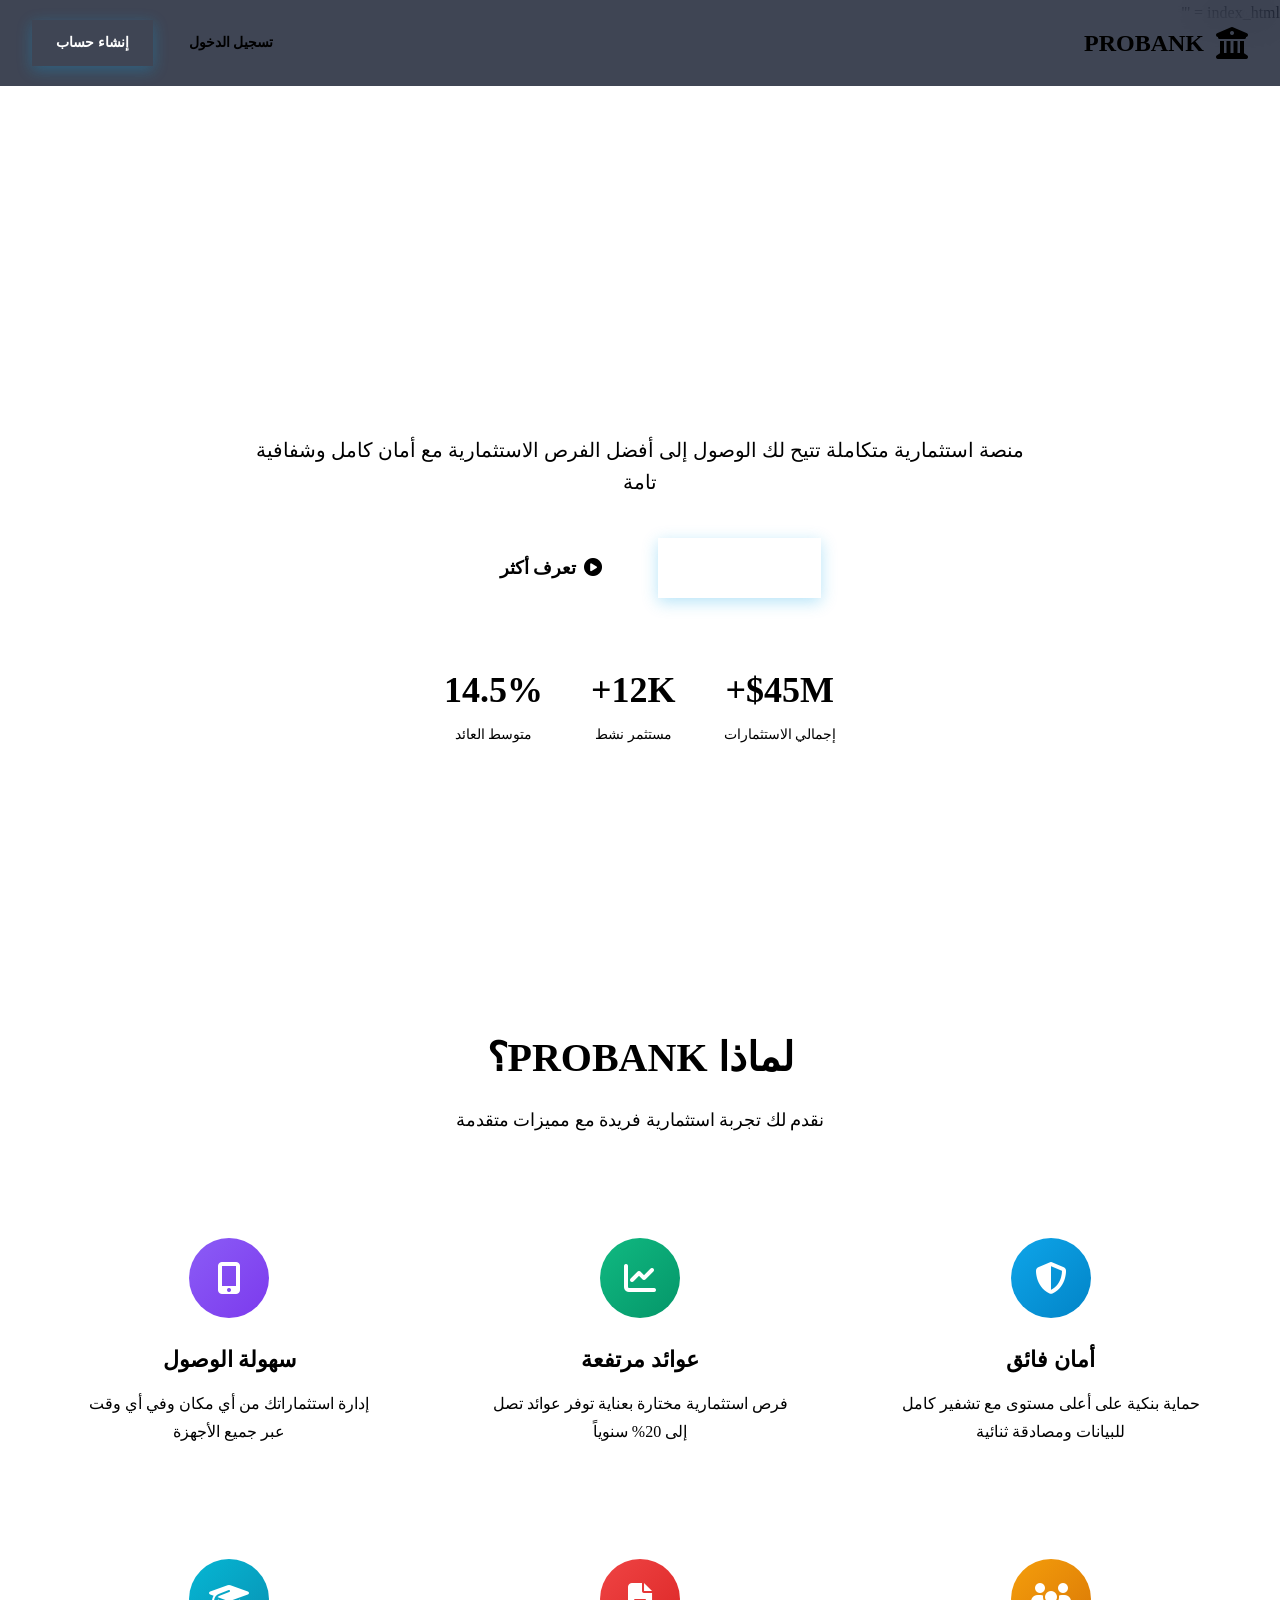
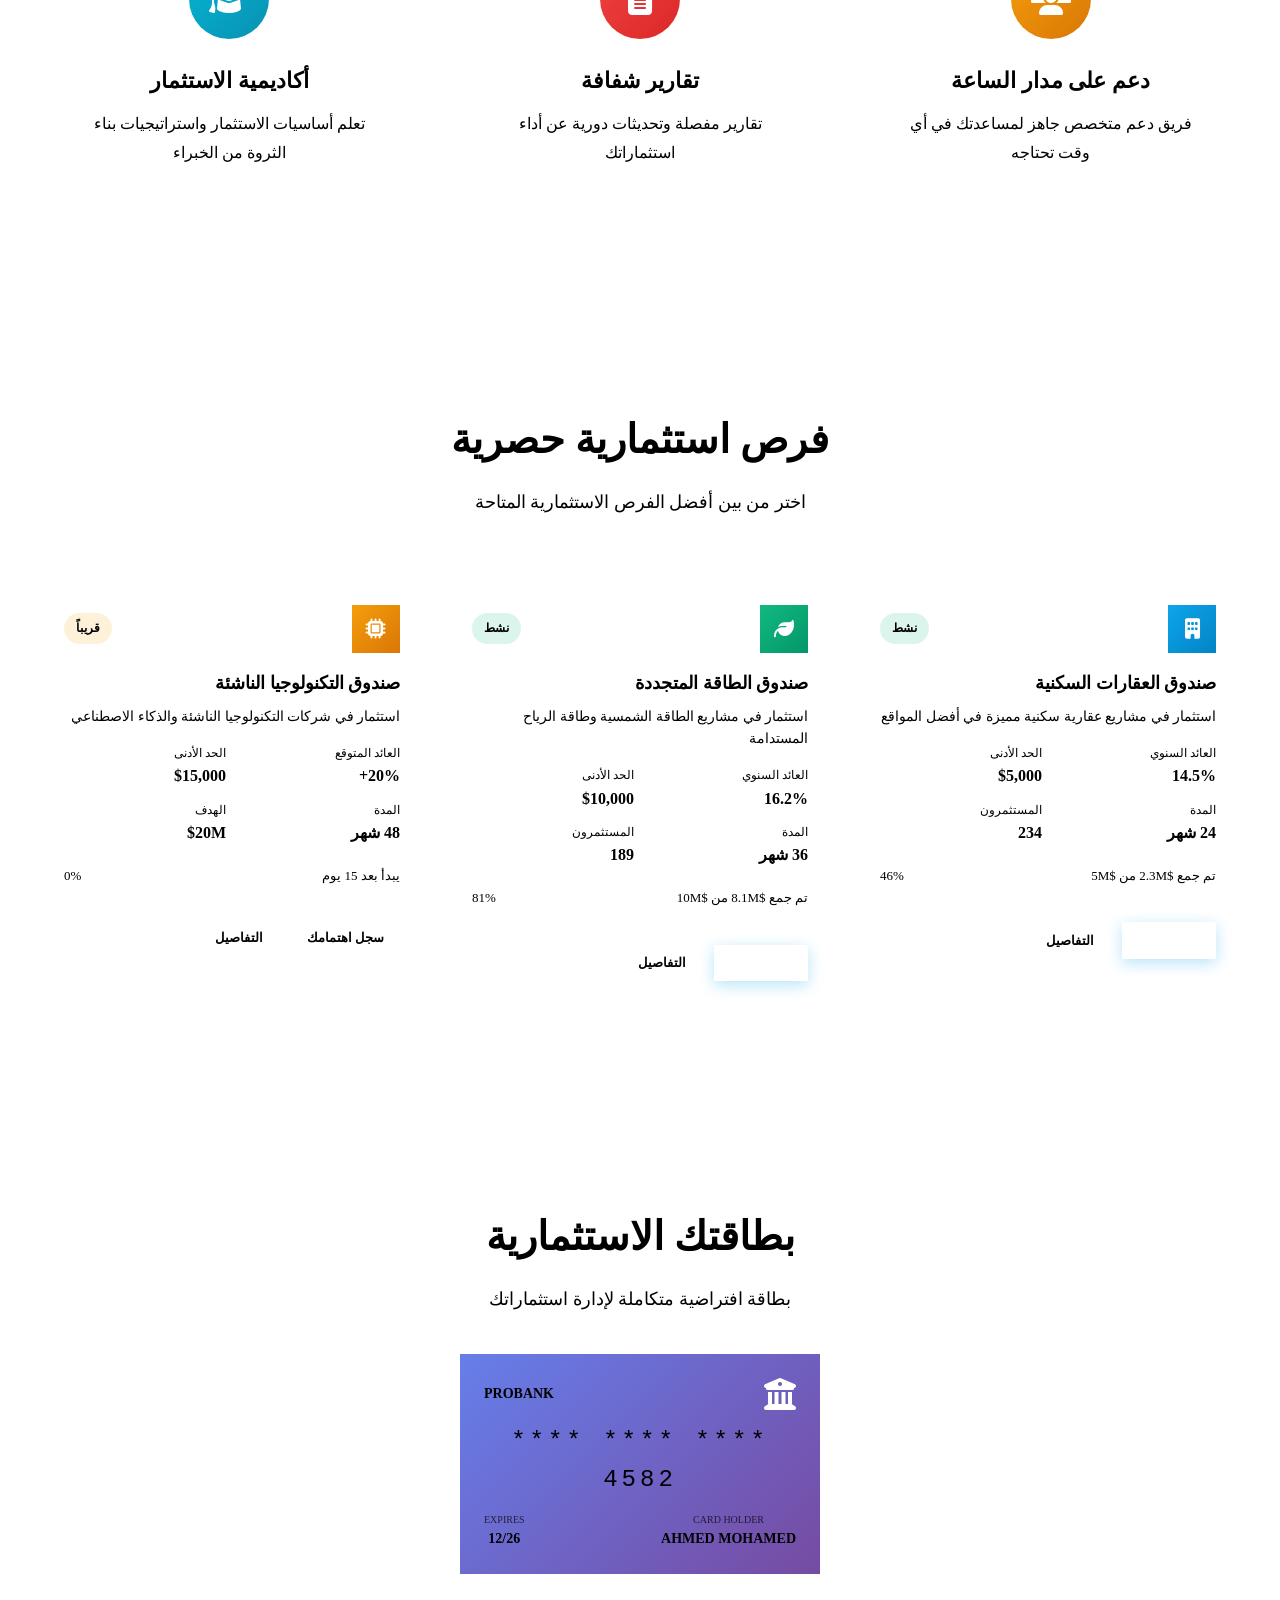
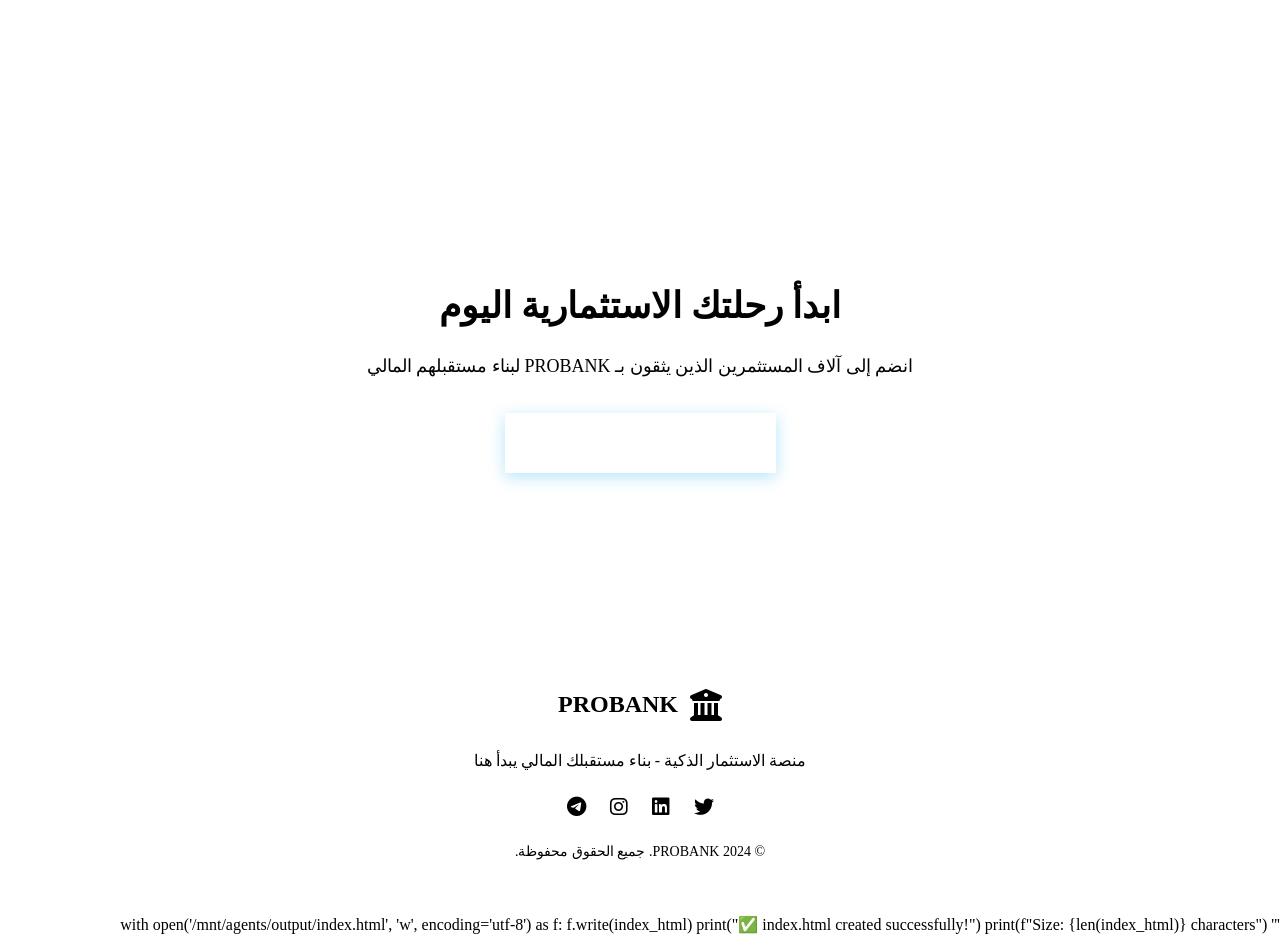
<file: index.html>
index_html = '''<!DOCTYPE html>
<html lang="ar" dir="rtl">
<head>
    <meta charset="UTF-8">
    <meta name="viewport" content="width=device-width, initial-scale=1.0">
    <title>PROBANK - منصة الاستثمار الذكية</title>
    <link rel="stylesheet" href="style.css">
    <link href="https://fonts.googleapis.com/css2?family=Cairo:wght@300;400;600;700;800&display=swap" rel="stylesheet">
    <link rel="stylesheet" href="https://cdnjs.cloudflare.com/ajax/libs/font-awesome/6.4.0/css/all.min.css">
</head>
<body>
    <div class="particles-container" id="particles"></div>

    <!-- Navigation -->
    <nav class="top-bar" style="position: fixed; top: 0; left: 0; right: 0; z-index: 1000;">
        <div class="logo">
            <i class="fas fa-university"></i>
            <span>PROBANK</span>
        </div>
        <div class="top-bar-actions">
            <a href="login.html" class="btn btn-outline">تسجيل الدخول</a>
            <a href="register.html" class="btn btn-primary">إنشاء حساب</a>
        </div>
    </nav>

    <!-- Hero Section -->
    <section class="hero">
        <div class="hero-content">
            <h1>استثمر بذكاء<br>مع <span style="color: var(--primary);">PROBANK</span></h1>
            <p>منصة استثمارية متكاملة تتيح لك الوصول إلى أفضل الفرص الاستثمارية مع أمان كامل وشفافية تامة</p>
            <div class="hero-buttons">
                <a href="register.html" class="btn btn-primary" style="padding: 16px 40px; font-size: 18px;">
                    <i class="fas fa-rocket"></i> ابدأ الآن
                </a>
                <a href="#features" class="btn btn-outline" style="padding: 16px 40px; font-size: 18px;">
                    <i class="fas fa-play-circle"></i> تعرف أكثر
                </a>
            </div>
            <div class="hero-stats">
                <div class="hero-stat">
                    <span class="hero-stat-value">$45M+</span>
                    <span class="hero-stat-label">إجمالي الاستثمارات</span>
                </div>
                <div class="hero-stat">
                    <span class="hero-stat-value">12K+</span>
                    <span class="hero-stat-label">مستثمر نشط</span>
                </div>
                <div class="hero-stat">
                    <span class="hero-stat-value">14.5%</span>
                    <span class="hero-stat-label">متوسط العائد</span>
                </div>
            </div>
        </div>
    </section>

    <!-- Features Section -->
    <section class="features" id="features">
        <div style="text-align: center; margin-bottom: 64px;">
            <h2 style="font-size: 40px; font-weight: 800; margin-bottom: 16px;">لماذا <span style="color: var(--primary);">PROBANK</span>؟</h2>
            <p style="color: var(--text-secondary); font-size: 18px;">نقدم لك تجربة استثمارية فريدة مع مميزات متقدمة</p>
        </div>
        <div class="features-grid">
            <div class="feature-card glass">
                <div class="feature-icon" style="background: linear-gradient(135deg, #0ea5e9, #0284c7);">
                    <i class="fas fa-shield-alt"></i>
                </div>
                <h3>أمان فائق</h3>
                <p>حماية بنكية على أعلى مستوى مع تشفير كامل للبيانات ومصادقة ثنائية</p>
            </div>
            <div class="feature-card glass">
                <div class="feature-icon" style="background: linear-gradient(135deg, #10b981, #059669);">
                    <i class="fas fa-chart-line"></i>
                </div>
                <h3>عوائد مرتفعة</h3>
                <p>فرص استثمارية مختارة بعناية توفر عوائد تصل إلى 20% سنوياً</p>
            </div>
            <div class="feature-card glass">
                <div class="feature-icon" style="background: linear-gradient(135deg, #8b5cf6, #7c3aed);">
                    <i class="fas fa-mobile-alt"></i>
                </div>
                <h3>سهولة الوصول</h3>
                <p>إدارة استثماراتك من أي مكان وفي أي وقت عبر جميع الأجهزة</p>
            </div>
            <div class="feature-card glass">
                <div class="feature-icon" style="background: linear-gradient(135deg, #f59e0b, #d97706);">
                    <i class="fas fa-users"></i>
                </div>
                <h3>دعم على مدار الساعة</h3>
                <p>فريق دعم متخصص جاهز لمساعدتك في أي وقت تحتاجه</p>
            </div>
            <div class="feature-card glass">
                <div class="feature-icon" style="background: linear-gradient(135deg, #ef4444, #dc2626);">
                    <i class="fas fa-file-alt"></i>
                </div>
                <h3>تقارير شفافة</h3>
                <p>تقارير مفصلة وتحديثات دورية عن أداء استثماراتك</p>
            </div>
            <div class="feature-card glass">
                <div class="feature-icon" style="background: linear-gradient(135deg, #06b6d4, #0891b2);">
                    <i class="fas fa-graduation-cap"></i>
                </div>
                <h3>أكاديمية الاستثمار</h3>
                <p>تعلم أساسيات الاستثمار واستراتيجيات بناء الثروة من الخبراء</p>
            </div>
        </div>
    </section>

    <!-- Investment Opportunities -->
    <section style="padding: 100px 20px;">
        <div style="text-align: center; margin-bottom: 64px;">
            <h2 style="font-size: 40px; font-weight: 800; margin-bottom: 16px;">فرص <span style="color: var(--primary);">استثمارية</span> حصرية</h2>
            <p style="color: var(--text-secondary); font-size: 18px;">اختر من بين أفضل الفرص الاستثمارية المتاحة</p>
        </div>
        <div class="investments-grid" style="max-width: 1200px; margin: 0 auto;">
            <div class="investment-card glass">
                <div class="investment-header">
                    <div class="investment-icon" style="background: linear-gradient(135deg, #0ea5e9, #0284c7);">
                        <i class="fas fa-building"></i>
                    </div>
                    <div class="investment-status active">نشط</div>
                </div>
                <h4>صندوق العقارات السكنية</h4>
                <p>استثمار في مشاريع عقارية سكنية مميزة في أفضل المواقع</p>
                <div class="investment-details">
                    <div class="detail-item">
                        <span class="detail-label">العائد السنوي</span>
                        <span class="detail-value">14.5%</span>
                    </div>
                    <div class="detail-item">
                        <span class="detail-label">الحد الأدنى</span>
                        <span class="detail-value">$5,000</span>
                    </div>
                    <div class="detail-item">
                        <span class="detail-label">المدة</span>
                        <span class="detail-value">24 شهر</span>
                    </div>
                    <div class="detail-item">
                        <span class="detail-label">المستثمرون</span>
                        <span class="detail-value">234</span>
                    </div>
                </div>
                <div class="investment-progress">
                    <div class="progress-info">
                        <span>تم جمع $2.3M من $5M</span>
                        <span>46%</span>
                    </div>
                    <div class="progress-bar">
                        <div class="progress-fill" style="width: 46%"></div>
                    </div>
                </div>
                <div class="investment-actions">
                    <a href="register.html" class="btn btn-primary btn-sm">استثمر الآن</a>
                    <button class="btn btn-outline btn-sm">التفاصيل</button>
                </div>
            </div>

            <div class="investment-card glass">
                <div class="investment-header">
                    <div class="investment-icon" style="background: linear-gradient(135deg, #10b981, #059669);">
                        <i class="fas fa-leaf"></i>
                    </div>
                    <div class="investment-status active">نشط</div>
                </div>
                <h4>صندوق الطاقة المتجددة</h4>
                <p>استثمار في مشاريع الطاقة الشمسية وطاقة الرياح المستدامة</p>
                <div class="investment-details">
                    <div class="detail-item">
                        <span class="detail-label">العائد السنوي</span>
                        <span class="detail-value">16.2%</span>
                    </div>
                    <div class="detail-item">
                        <span class="detail-label">الحد الأدنى</span>
                        <span class="detail-value">$10,000</span>
                    </div>
                    <div class="detail-item">
                        <span class="detail-label">المدة</span>
                        <span class="detail-value">36 شهر</span>
                    </div>
                    <div class="detail-item">
                        <span class="detail-label">المستثمرون</span>
                        <span class="detail-value">189</span>
                    </div>
                </div>
                <div class="investment-progress">
                    <div class="progress-info">
                        <span>تم جمع $8.1M من $10M</span>
                        <span>81%</span>
                    </div>
                    <div class="progress-bar">
                        <div class="progress-fill" style="width: 81%"></div>
                    </div>
                </div>
                <div class="investment-actions">
                    <a href="register.html" class="btn btn-primary btn-sm">استثمر الآن</a>
                    <button class="btn btn-outline btn-sm">التفاصيل</button>
                </div>
            </div>

            <div class="investment-card glass">
                <div class="investment-header">
                    <div class="investment-icon" style="background: linear-gradient(135deg, #f59e0b, #d97706);">
                        <i class="fas fa-microchip"></i>
                    </div>
                    <div class="investment-status pending">قريباً</div>
                </div>
                <h4>صندوق التكنولوجيا الناشئة</h4>
                <p>استثمار في شركات التكنولوجيا الناشئة والذكاء الاصطناعي</p>
                <div class="investment-details">
                    <div class="detail-item">
                        <span class="detail-label">العائد المتوقع</span>
                        <span class="detail-value">20%+</span>
                    </div>
                    <div class="detail-item">
                        <span class="detail-label">الحد الأدنى</span>
                        <span class="detail-value">$15,000</span>
                    </div>
                    <div class="detail-item">
                        <span class="detail-label">المدة</span>
                        <span class="detail-value">48 شهر</span>
                    </div>
                    <div class="detail-item">
                        <span class="detail-label">الهدف</span>
                        <span class="detail-value">$20M</span>
                    </div>
                </div>
                <div class="investment-progress">
                    <div class="progress-info">
                        <span>يبدأ بعد 15 يوم</span>
                        <span>0%</span>
                    </div>
                    <div class="progress-bar">
                        <div class="progress-fill" style="width: 0%"></div>
                    </div>
                </div>
                <div class="investment-actions">
                    <button class="btn btn-outline btn-sm">سجل اهتمامك</button>
                    <button class="btn btn-outline btn-sm">التفاصيل</button>
                </div>
            </div>
        </div>
    </section>

    <!-- 3D Credit Card Demo -->
    <section style="padding: 100px 20px; text-align: center;">
        <h2 style="font-size: 40px; font-weight: 800; margin-bottom: 16px;">بطاقتك <span style="color: var(--primary);">الاستثمارية</span></h2>
        <p style="color: var(--text-secondary); font-size: 18px; margin-bottom: 40px;">بطاقة افتراضية متكاملة لإدارة استثماراتك</p>
        
        <div class="credit-card-3d">
            <div class="credit-card-inner">
                <div class="credit-card-front">
                    <div style="display: flex; justify-content: space-between; align-items: center;">
                        <i class="fas fa-university" style="font-size: 32px; color: white;"></i>
                        <span style="font-size: 14px; font-weight: 600;">PROBANK</span>
                    </div>
                    <div style="font-size: 24px; letter-spacing: 4px; font-family: monospace;">
                        **** **** **** 4582
                    </div>
                    <div style="display: flex; justify-content: space-between; align-items: center;">
                        <div>
                            <span style="font-size: 10px; opacity: 0.7;">CARD HOLDER</span>
                            <span style="display: block; font-size: 14px; font-weight: 600;">AHMED MOHAMED</span>
                        </div>
                        <div>
                            <span style="font-size: 10px; opacity: 0.7;">EXPIRES</span>
                            <span style="display: block; font-size: 14px; font-weight: 600;">12/26</span>
                        </div>
                    </div>
                </div>
                <div class="credit-card-back">
                    <div style="height: 40px; background: rgba(0,0,0,0.3); margin: 20px -24px;"></div>
                    <div style="padding: 0 20px;">
                        <div style="background: white; color: #333; padding: 10px; text-align: left; font-family: monospace;">
                            <span style="float: right;">CVV</span>
                            123
                        </div>
                    </div>
                    <div style="text-align: center; font-size: 12px; opacity: 0.7;">
                        <i class="fas fa-shield-alt"></i> Secured by PROBANK
                    </div>
                </div>
            </div>
        </div>
    </section>

    <!-- CTA Section -->
    <section style="padding: 100px 20px; text-align: center;">
        <div class="glass" style="max-width: 800px; margin: 0 auto; padding: 64px;">
            <h2 style="font-size: 36px; font-weight: 800; margin-bottom: 16px;">ابدأ رحلتك الاستثمارية اليوم</h2>
            <p style="color: var(--text-secondary); font-size: 18px; margin-bottom: 32px;">
                انضم إلى آلاف المستثمرين الذين يثقون بـ PROBANK لبناء مستقبلهم المالي
            </p>
            <a href="register.html" class="btn btn-primary" style="padding: 16px 48px; font-size: 18px;">
                <i class="fas fa-user-plus"></i> إنشاء حساب مجاني
            </a>
        </div>
    </section>

    <!-- Footer -->
    <footer style="padding: 48px 20px; border-top: 1px solid var(--border-color); text-align: center;">
        <div class="logo" style="justify-content: center; margin-bottom: 24px;">
            <i class="fas fa-university"></i>
            <span>PROBANK</span>
        </div>
        <p style="color: var(--text-muted); margin-bottom: 24px;">منصة الاستثمار الذكية - بناء مستقبلك المالي يبدأ هنا</p>
        <div style="display: flex; gap: 24px; justify-content: center; margin-bottom: 24px;">
            <a href="#" style="color: var(--text-secondary); font-size: 20px;"><i class="fab fa-twitter"></i></a>
            <a href="#" style="color: var(--text-secondary); font-size: 20px;"><i class="fab fa-linkedin"></i></a>
            <a href="#" style="color: var(--text-secondary); font-size: 20px;"><i class="fab fa-instagram"></i></a>
            <a href="#" style="color: var(--text-secondary); font-size: 20px;"><i class="fab fa-telegram"></i></a>
        </div>
        <p style="color: var(--text-muted); font-size: 14px;">© 2024 PROBANK. جميع الحقوق محفوظة.</p>
    </footer>

    <script src="script.js"></script>
</body>
</html>'''

with open('/mnt/agents/output/index.html', 'w', encoding='utf-8') as f:
    f.write(index_html)

print("✅ index.html created successfully!")
print(f"Size: {len(index_html)} characters")
</file>
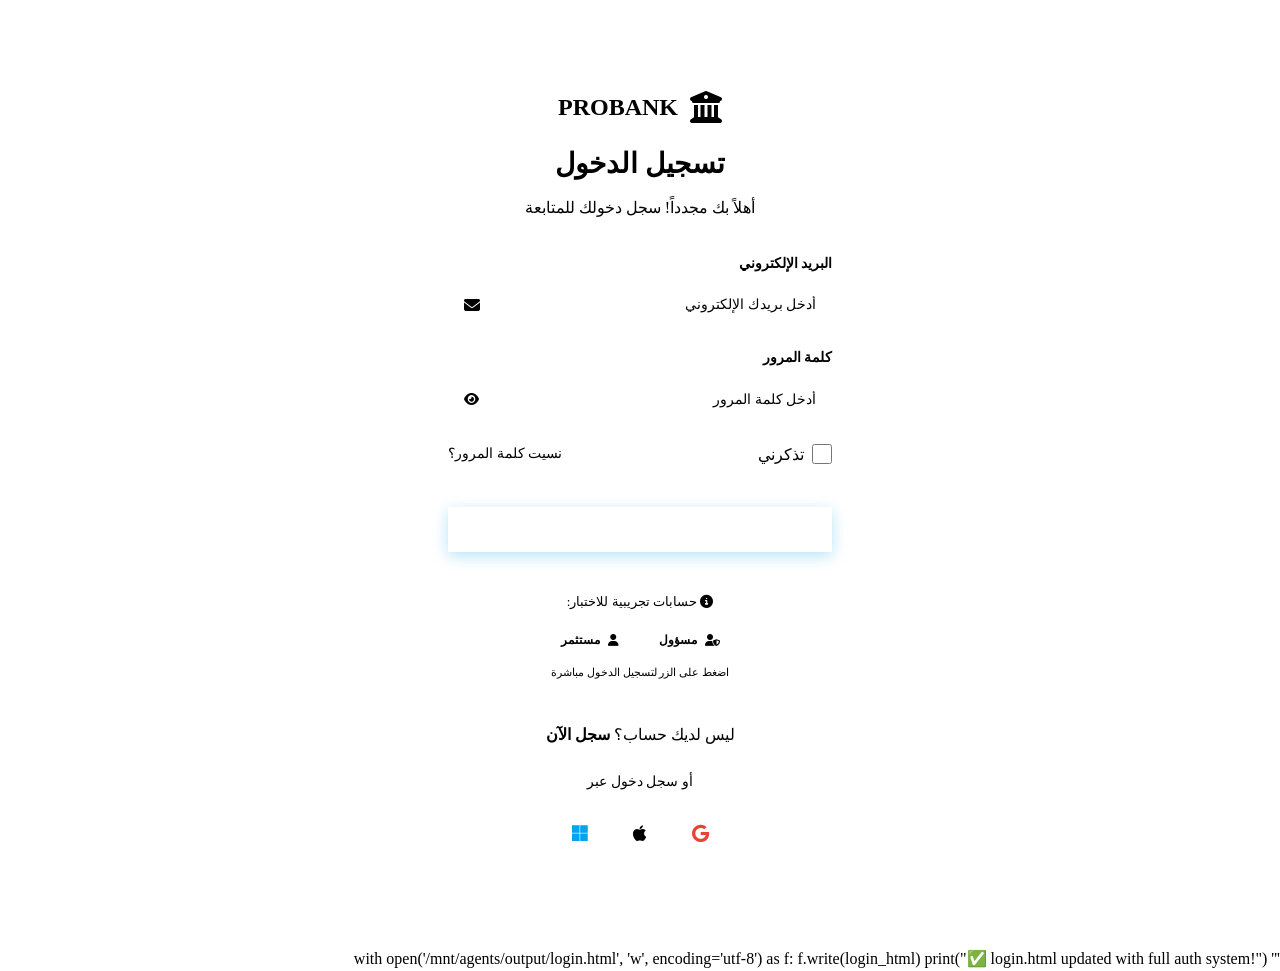
<file: login.html>
<!DOCTYPE html>
<html lang="ar" dir="rtl">
<head>
    <meta charset="UTF-8">
    <meta name="viewport" content="width=device-width, initial-scale=1.0">
    <title>PROBANK - تسجيل الدخول</title>
    <link rel="stylesheet" href="style.css">
    <link href="https://fonts.googleapis.com/css2?family=Cairo:wght@300;400;600;700;800&display=swap" rel="stylesheet">
    <link rel="stylesheet" href="https://cdnjs.cloudflare.com/ajax/libs/font-awesome/6.4.0/css/all.min.css">
</head>
<body>
    <div class="particles-container" id="particles"></div>

    <div class="auth-page">
        <div class="auth-container">
            <div class="auth-card glass">
                <div class="auth-header">
                    <div class="logo">
                        <i class="fas fa-university"></i>
                        <span>PROBANK</span>
                    </div>
                    <h2>تسجيل الدخول</h2>
                    <p>أهلاً بك مجدداً! سجل دخولك للمتابعة</p>
                </div>

                <form class="auth-form" id="loginForm" onsubmit="handleLogin(event)">
                    <div class="form-group">
                        <label>البريد الإلكتروني</label>
                        <div class="password-input">
                            <input type="email" id="loginEmail" class="form-input" placeholder="أدخل بريدك الإلكتروني" required>
                            <i class="fas fa-envelope" style="position: absolute; left: 16px; top: 50%; transform: translateY(-50%); color: var(--text-muted);"></i>
                        </div>
                    </div>

                    <div class="form-group">
                        <label>كلمة المرور</label>
                        <div class="password-input">
                            <input type="password" id="loginPassword" class="form-input" placeholder="أدخل كلمة المرور" required>
                            <button type="button" class="toggle-password">
                                <i class="fas fa-eye"></i>
                            </button>
                        </div>
                    </div>

                    <div style="display: flex; justify-content: space-between; align-items: center; margin-bottom: 24px;">
                        <label class="checkbox-item" style="display: flex; align-items: center; gap: 8px; cursor: pointer; color: var(--text-secondary);">
                            <input type="checkbox" id="rememberMe" style="accent-color: var(--primary);">
                            <span>تذكرني</span>
                        </label>
                        <a href="#" onclick="showForgotPassword()" style="color: var(--primary); font-size: 14px;">نسيت كلمة المرور؟</a>
                    </div>

                    <button type="submit" class="btn btn-primary btn-block" style="padding: 14px;">
                        <i class="fas fa-sign-in-alt"></i> تسجيل الدخول
                    </button>
                </form>

                <!-- Quick Login Demo Accounts -->
                <div style="margin: 24px 0; padding: 16px; background: var(--bg-glass); border-radius: var(--radius-sm); border: 1px dashed var(--border-color);">
                    <p style="font-size: 13px; color: var(--text-muted); margin-bottom: 12px; text-align: center;">
                        <i class="fas fa-info-circle"></i> حسابات تجريبية للاختبار:
                    </p>
                    <div style="display: flex; gap: 8px; flex-wrap: wrap; justify-content: center;">
                        <button onclick="quickLogin('admin@probank.com', 'admin123')" class="btn btn-outline btn-sm" style="font-size: 12px;">
                            <i class="fas fa-user-shield"></i> مسؤول
                        </button>
                        <button onclick="quickLogin('ahmed@probank.com', '123456')" class="btn btn-outline btn-sm" style="font-size: 12px;">
                            <i class="fas fa-user"></i> مستثمر
                        </button>
                    </div>
                    <p style="font-size: 11px; color: var(--text-muted); margin-top: 8px; text-align: center;">
                        اضغط على الزر لتسجيل الدخول مباشرة
                    </p>
                </div>

                <div class="auth-footer">
                    <p>ليس لديك حساب؟ <a href="register.html">سجل الآن</a></p>
                </div>

                <div style="margin-top: 24px; text-align: center;">
                    <p style="color: var(--text-muted); font-size: 14px; margin-bottom: 16px;">أو سجل دخول عبر</p>
                    <div style="display: flex; gap: 12px; justify-content: center;">
                        <button class="btn-icon" style="width: 48px; height: 48px;" onclick="showToast('قريباً!', 'info')">
                            <i class="fab fa-google" style="color: #ea4335;"></i>
                        </button>
                        <button class="btn-icon" style="width: 48px; height: 48px;" onclick="showToast('قريباً!', 'info')">
                            <i class="fab fa-apple" style="color: var(--text-primary);"></i>
                        </button>
                        <button class="btn-icon" style="width: 48px; height: 48px;" onclick="showToast('قريباً!', 'info')">
                            <i class="fab fa-microsoft" style="color: #00a4ef;"></i>
                        </button>
                    </div>
                </div>
            </div>
        </div>
    </div>

    <!-- Forgot Password Modal -->
    <div class="modal" id="forgotModal">
        <div class="modal-content glass">
            <div class="modal-header">
                <h3><i class="fas fa-key"></i> استعادة كلمة المرور</h3>
                <button class="modal-close" onclick="closeForgotModal()">&times;</button>
            </div>
            <form onsubmit="handleForgotPassword(event)">
                <div class="form-group">
                    <label>البريد الإلكتروني</label>
                    <input type="email" id="forgotEmail" class="form-input" placeholder="أدخل بريدك الإلكتروني" required>
                </div>
                <div class="form-actions">
                    <button type="submit" class="btn btn-primary">إرسال رابط الاستعادة</button>
                    <button type="button" class="btn btn-outline" onclick="closeForgotModal()">إلغاء</button>
                </div>
            </form>
        </div>
    </div>

    <script src="script.js"></script>
    <script>
        function handleLogin(e) {
            e.preventDefault();
            
            const email = document.getElementById('loginEmail').value.trim();
            const password = document.getElementById('loginPassword').value;
            const rememberMe = document.getElementById('rememberMe').checked;
            
            if (!email || !password) {
                showToast('الرجاء إدخال البريد الإلكتروني وكلمة المرور', 'error');
                return;
            }
            
            const user = getUserByEmail(email);
            
            if (!user) {
                showToast('البريد الإلكتروني غير مسجل!', 'error');
                return;
            }
            
            if (user.password !== password) {
                showToast('كلمة المرور غير صحيحة!', 'error');
                return;
            }
            
            if (user.status === 'banned') {
                showToast('الحساب محظور! تواصل مع الدعم', 'error');
                return;
            }
            
            if (user.status === 'suspended') {
                showToast('الحساب موقوف مؤقتاً', 'warning');
                return;
            }
            
            // Login successful
            setCurrentUser(user);
            
            if (rememberMe) {
                localStorage.setItem('rememberEmail', email);
            } else {
                localStorage.removeItem('rememberEmail');
            }
            
            showToast('تم تسجيل الدخول بنجاح!', 'success');
            
            setTimeout(() => {
                if (user.role === 'admin') {
                    window.location.href = 'admin.html';
                } else {
                    window.location.href = 'dashboard.html';
                }
            }, 1000);
        }
        
        function quickLogin(email, password) {
            document.getElementById('loginEmail').value = email;
            document.getElementById('loginPassword').value = password;
            document.getElementById('loginForm').dispatchEvent(new Event('submit'));
        }
        
        function showForgotPassword() {
            document.getElementById('forgotModal').classList.add('active');
        }
        
        function closeForgotModal() {
            document.getElementById('forgotModal').classList.remove('active');
        }
        
        function handleForgotPassword(e) {
            e.preventDefault();
            const email = document.getElementById('forgotEmail').value.trim();
            const user = getUserByEmail(email);
            
            if (!user) {
                showToast('البريد الإلكتروني غير مسجل!', 'error');
                return;
            }
            
            showToast('تم إرسال رابط استعادة كلمة المرور (محاكاة)', 'success');
            closeForgotModal();
        }
        
        // Auto-fill remembered email
        const rememberedEmail = localStorage.getItem('rememberEmail');
        if (rememberedEmail) {
            document.getElementById('loginEmail').value = rememberedEmail;
            document.getElementById('rememberMe').checked = true;
        }
        
        // Redirect if already logged in
        if (isLoggedIn()) {
            const user = getCurrentUser();
            if (user.role === 'admin') {
                window.location.href = 'admin.html';
            } else {
                window.location.href = 'dashboard.html';
            }
        }
    </script>
</body>
</html>'''

with open('/mnt/agents/output/login.html', 'w', encoding='utf-8') as f:
    f.write(login_html)

print("✅ login.html updated with full auth system!")
</file>
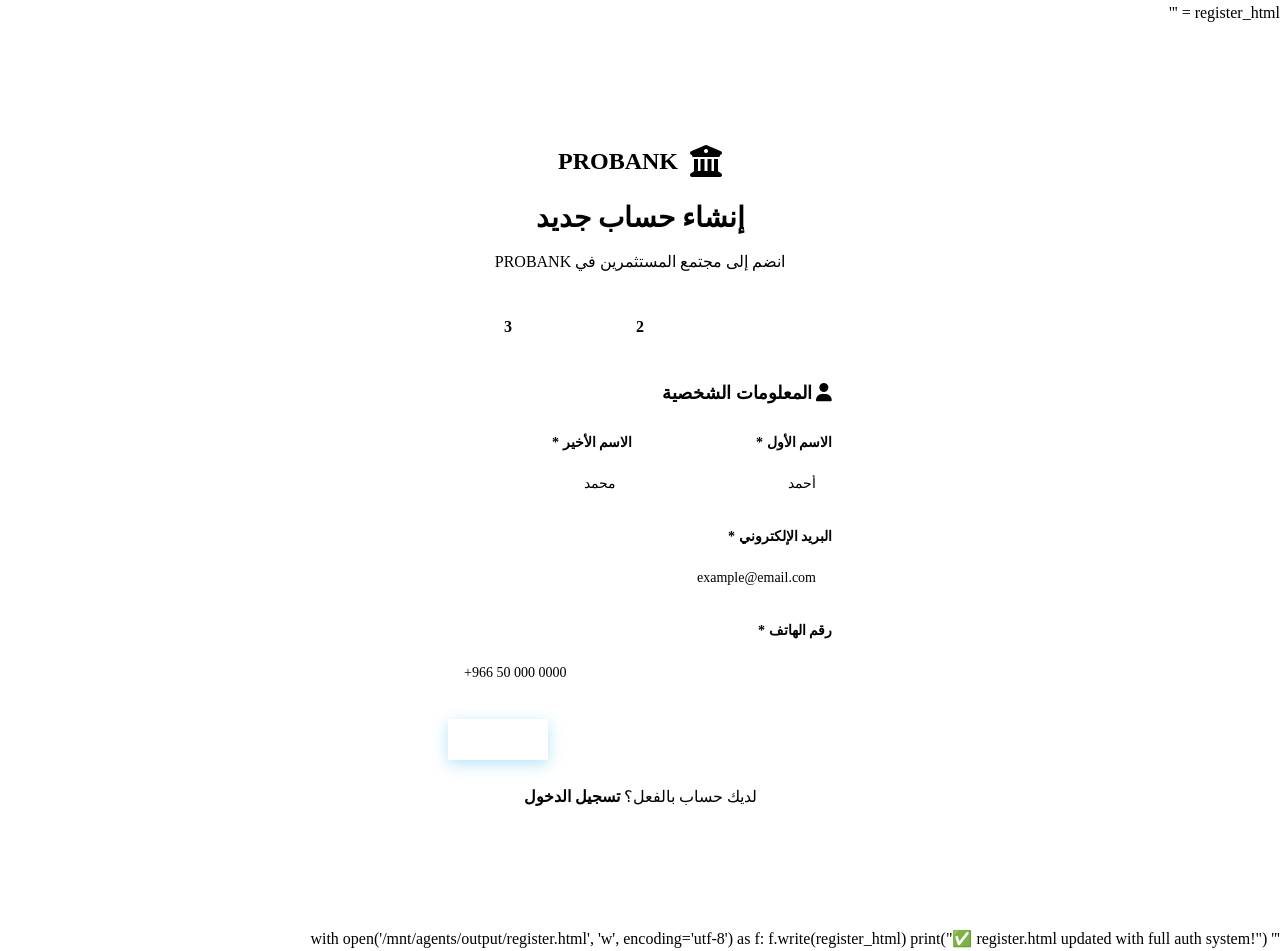
<file: register.html>
register_html = '''<!DOCTYPE html>
<html lang="ar" dir="rtl">
<head>
    <meta charset="UTF-8">
    <meta name="viewport" content="width=device-width, initial-scale=1.0">
    <title>PROBANK - إنشاء حساب</title>
    <link rel="stylesheet" href="style.css">
    <link href="https://fonts.googleapis.com/css2?family=Cairo:wght@300;400;600;700;800&display=swap" rel="stylesheet">
    <link rel="stylesheet" href="https://cdnjs.cloudflare.com/ajax/libs/font-awesome/6.4.0/css/all.min.css">
</head>
<body>
    <div class="particles-container" id="particles"></div>

    <div class="auth-page">
        <div class="auth-container">
            <div class="auth-card glass">
                <div class="auth-header">
                    <div class="logo">
                        <i class="fas fa-university"></i>
                        <span>PROBANK</span>
                    </div>
                    <h2>إنشاء حساب جديد</h2>
                    <p>انضم إلى مجتمع المستثمرين في PROBANK</p>
                </div>

                <!-- Steps Indicator -->
                <div class="steps-indicator">
                    <div class="step active" id="step-indicator-1">1</div>
                    <div class="step-line" id="line-1"></div>
                    <div class="step" id="step-indicator-2">2</div>
                    <div class="step-line" id="line-2"></div>
                    <div class="step" id="step-indicator-3">3</div>
                </div>

                <form id="registerForm" onsubmit="handleRegister(event)">
                    <!-- Step 1: Personal Info -->
                    <div id="step-1">
                        <h3 style="margin-bottom: 24px; font-size: 18px;"><i class="fas fa-user" style="color: var(--primary);"></i> المعلومات الشخصية</h3>
                        <div class="form-row">
                            <div class="form-group">
                                <label>الاسم الأول *</label>
                                <input type="text" id="regFirstName" class="form-input" placeholder="أحمد" required>
                            </div>
                            <div class="form-group">
                                <label>الاسم الأخير *</label>
                                <input type="text" id="regLastName" class="form-input" placeholder="محمد" required>
                            </div>
                        </div>
                        <div class="form-group">
                            <label>البريد الإلكتروني *</label>
                            <input type="email" id="regEmail" class="form-input" placeholder="example@email.com" required>
                        </div>
                        <div class="form-group">
                            <label>رقم الهاتف *</label>
                            <input type="tel" id="regPhone" class="form-input" placeholder="+966 50 000 0000" required>
                        </div>
                        <div class="form-actions" style="justify-content: flex-end;">
                            <button type="button" class="btn btn-primary" onclick="nextStep()">
                                التالي <i class="fas fa-arrow-left"></i>
                            </button>
                        </div>
                    </div>

                    <!-- Step 2: Security -->
                    <div id="step-2" style="display: none;">
                        <h3 style="margin-bottom: 24px; font-size: 18px;"><i class="fas fa-lock" style="color: var(--primary);"></i> إعدادات الأمان</h3>
                        <div class="form-group">
                            <label>كلمة المرور *</label>
                            <div class="password-input">
                                <input type="password" id="regPassword" class="form-input" placeholder="أدخل كلمة مرور قوية" required oninput="checkPasswordStrength(this.value)">
                                <button type="button" class="toggle-password">
                                    <i class="fas fa-eye"></i>
                                </button>
                            </div>
                            <div class="password-strength">
                                <div class="strength-bar">
                                    <div class="strength-fill" id="strengthFill" style="width: 0%"></div>
                                </div>
                                <span class="strength-text" id="strengthText">أدخل كلمة مرور</span>
                            </div>
                        </div>
                        <div class="form-group">
                            <label>تأكيد كلمة المرور *</label>
                            <div class="password-input">
                                <input type="password" id="regConfirmPassword" class="form-input" placeholder="أعد إدخال كلمة المرور" required>
                                <button type="button" class="toggle-password">
                                    <i class="fas fa-eye"></i>
                                </button>
                            </div>
                        </div>
                        <div class="form-group">
                            <label>تاريخ الميلاد</label>
                            <input type="date" id="regBirthDate" class="form-input">
                        </div>
                        <div class="form-group">
                            <label>الجنسية</label>
                            <select id="regNationality" class="form-input">
                                <option value="">اختر الجنسية</option>
                                <option>السعودية</option>
                                <option>الإمارات</option>
                                <option>الكويت</option>
                                <option>قطر</option>
                                <option>البحرين</option>
                                <option>عمان</option>
                                <option>مصر</option>
                                <option>أخرى</option>
                            </select>
                        </div>
                        <div class="form-actions">
                            <button type="button" class="btn btn-outline" onclick="prevStep()">
                                <i class="fas fa-arrow-right"></i> السابق
                            </button>
                            <button type="button" class="btn btn-primary" onclick="nextStep()">
                                التالي <i class="fas fa-arrow-left"></i>
                            </button>
                        </div>
                    </div>

                    <!-- Step 3: Confirmation -->
                    <div id="step-3" style="display: none;">
                        <h3 style="margin-bottom: 24px; font-size: 18px;"><i class="fas fa-check-circle" style="color: var(--primary);"></i> تأكيد الحساب</h3>
                        
                        <!-- Email Verification Simulation -->
                        <div id="verifySection">
                            <div style="text-align: center; padding: 32px; background: var(--bg-glass); border-radius: var(--radius); margin-bottom: 24px;">
                                <i class="fas fa-envelope-open-text" style="font-size: 64px; color: var(--primary); margin-bottom: 16px;"></i>
                                <h4 style="margin-bottom: 8px;">تأكيد البريد الإلكتروني</h4>
                                <p style="color: var(--text-secondary);">سنرسل رمز التحقق على بريدك الإلكتروني</p>
                                <p id="verifyEmailDisplay" style="color: var(--primary); font-weight: 600; margin-top: 8px;"></p>
                            </div>
                            
                            <div style="text-align: center; margin-bottom: 24px;">
                                <button type="button" class="btn btn-primary" onclick="sendVerificationCode()" id="sendCodeBtn">
                                    <i class="fas fa-paper-plane"></i> إرسال رمز التحقق
                                </button>
                            </div>
                            
                            <!-- OTP Input (shown after sending) -->
                            <div id="otpSection" style="display: none;">
                                <div class="form-group">
                                    <label style="text-align: center; display: block;">أدخل رمز التحقق المكون من 6 أرقام</label>
                                    <div style="display: flex; gap: 12px; justify-content: center; margin-top: 16px;">
                                        <input type="text" class="form-input otp-input" style="width: 50px; text-align: center; font-size: 24px; padding: 12px;" maxlength="1" oninput="moveToNext(this, 0)">
                                        <input type="text" class="form-input otp-input" style="width: 50px; text-align: center; font-size: 24px; padding: 12px;" maxlength="1" oninput="moveToNext(this, 1)">
                                        <input type="text" class="form-input otp-input" style="width: 50px; text-align: center; font-size: 24px; padding: 12px;" maxlength="1" oninput="moveToNext(this, 2)">
                                        <input type="text" class="form-input otp-input" style="width: 50px; text-align: center; font-size: 24px; padding: 12px;" maxlength="1" oninput="moveToNext(this, 3)">
                                        <input type="text" class="form-input otp-input" style="width: 50px; text-align: center; font-size: 24px; padding: 12px;" maxlength="1" oninput="moveToNext(this, 4)">
                                        <input type="text" class="form-input otp-input" style="width: 50px; text-align: center; font-size: 24px; padding: 12px;" maxlength="1" oninput="moveToNext(this, 5)">
                                    </div>
                                    <p style="text-align: center; margin-top: 16px; color: var(--text-muted); font-size: 14px;">
                                        <i class="fas fa-info-circle"></i> للاختبار السريع: اضغط على "تخطي التحقق"
                                    </p>
                                </div>
                            </div>
                        </div>
                        
                        <!-- Terms -->
                        <div class="form-group">
                            <label class="checkbox-item" style="display: flex; align-items: center; gap: 12px; cursor: pointer;">
                                <input type="checkbox" id="agreeTerms" required>
                                <span>أوافق على <a href="#" style="color: var(--primary);">شروط الاستخدام</a> و <a href="#" style="color: var(--primary);">سياسة الخصوصية</a></span>
                            </label>
                        </div>
                        
                        <div class="form-actions">
                            <button type="button" class="btn btn-outline" onclick="prevStep()">
                                <i class="fas fa-arrow-right"></i> السابق
                            </button>
                            <div style="display: flex; gap: 12px;">
                                <button type="button" class="btn btn-outline" onclick="skipVerification()">
                                    <i class="fas fa-forward"></i> تخطي التحقق
                                </button>
                                <button type="submit" class="btn btn-primary" id="submitBtn" disabled>
                                    <i class="fas fa-user-check"></i> إنشاء الحساب
                                </button>
                            </div>
                        </div>
                    </div>
                </form>

                <div class="auth-footer">
                    <p>لديك حساب بالفعل؟ <a href="login.html">تسجيل الدخول</a></p>
                </div>
            </div>
        </div>
    </div>

    <script src="script.js"></script>
    <script>
        let currentStep = 1;
        const totalSteps = 3;
        let verificationCode = '';
        let isVerified = false;

        function nextStep() {
            // Validate current step
            if (currentStep === 1) {
                const firstName = document.getElementById('regFirstName').value.trim();
                const lastName = document.getElementById('regLastName').value.trim();
                const email = document.getElementById('regEmail').value.trim();
                const phone = document.getElementById('regPhone').value.trim();
                
                if (!firstName || !lastName || !email || !phone) {
                    showToast('الرجاء ملء جميع الحقول المطلوبة', 'error');
                    return;
                }
                
                // Check if email already exists
                if (getUserByEmail(email)) {
                    showToast('البريد الإلكتروني مسجل مسبقاً!', 'error');
                    return;
                }
                
                // Update verify email display
                document.getElementById('verifyEmailDisplay').textContent = email;
            }
            
            if (currentStep === 2) {
                const password = document.getElementById('regPassword').value;
                const confirmPassword = document.getElementById('regConfirmPassword').value;
                
                if (!password || password.length < 6) {
                    showToast('كلمة المرور يجب أن تكون 6 أحرف على الأقل', 'error');
                    return;
                }
                
                if (password !== confirmPassword) {
                    showToast('كلمتا المرور غير متطابقتين!', 'error');
                    return;
                }
            }
            
            if (currentStep < totalSteps) {
                document.getElementById(`step-${currentStep}`).style.display = 'none';
                currentStep++;
                document.getElementById(`step-${currentStep}`).style.display = 'block';
                updateStepsIndicator();
            }
        }

        function prevStep() {
            if (currentStep > 1) {
                document.getElementById(`step-${currentStep}`).style.display = 'none';
                currentStep--;
                document.getElementById(`step-${currentStep}`).style.display = 'block';
                updateStepsIndicator();
            }
        }

        function updateStepsIndicator() {
            for (let i = 1; i <= totalSteps; i++) {
                const step = document.getElementById(`step-indicator-${i}`);
                const line = document.getElementById(`line-${i}`);
                
                step.classList.remove('active', 'completed');
                
                if (i < currentStep) {
                    step.classList.add('completed');
                    if (line) line.classList.add('completed');
                } else if (i === currentStep) {
                    step.classList.add('active');
                }
                
                if (i >= currentStep && line) {
                    line.classList.remove('completed');
                }
            }
        }

        function checkPasswordStrength(password) {
            const fill = document.getElementById('strengthFill');
            const text = document.getElementById('strengthText');
            
            let strength = 0;
            if (password.length >= 6) strength++;
            if (password.length >= 10) strength++;
            if (/[A-Z]/.test(password)) strength++;
            if (/[0-9]/.test(password)) strength++;
            if (/[^A-Za-z0-9]/.test(password)) strength++;
            
            const width = (strength / 5) * 100;
            fill.style.width = width + '%';
            
            if (strength <= 1) {
                fill.style.background = 'var(--danger)';
                text.textContent = 'ضعيفة';
                text.style.color = 'var(--danger)';
            } else if (strength <= 3) {
                fill.style.background = 'var(--warning)';
                text.textContent = 'متوسطة';
                text.style.color = 'var(--warning)';
            } else {
                fill.style.background = 'var(--success)';
                text.textContent = 'قوية';
                text.style.color = 'var(--success)';
            }
        }

        function sendVerificationCode() {
            // Generate random 6-digit code
            verificationCode = Math.floor(100000 + Math.random() * 900000).toString();
            
            showToast('تم إرسال رمز التحقق: ' + verificationCode, 'success', 5000);
            
            document.getElementById('otpSection').style.display = 'block';
            document.getElementById('sendCodeBtn').textContent = 'إعادة الإرسال';
            
            // Focus first OTP input
            setTimeout(() => {
                document.querySelector('.otp-input').focus();
            }, 100);
        }

        function moveToNext(input, index) {
            const inputs = document.querySelectorAll('.otp-input');
            
            if (input.value.length === 1 && index < inputs.length - 1) {
                inputs[index + 1].focus();
            }
            
            // Check if all filled
            const allFilled = Array.from(inputs).every(inp => inp.value.length === 1);
            if (allFilled) {
                const enteredCode = Array.from(inputs).map(inp => inp.value).join('');
                if (enteredCode === verificationCode) {
                    isVerified = true;
                    document.getElementById('submitBtn').disabled = false;
                    showToast('تم التحقق بنجاح!', 'success');
                } else {
                    showToast('رمز التحقق غير صحيح!', 'error');
                    inputs.forEach(inp => inp.value = '');
                    inputs[0].focus();
                }
            }
        }

        function skipVerification() {
            isVerified = true;
            document.getElementById('submitBtn').disabled = false;
            showToast('تم تخطي التحقق (وضع الاختبار)', 'warning');
        }

        function handleRegister(e) {
            e.preventDefault();
            
            if (!document.getElementById('agreeTerms').checked) {
                showToast('الرجاء الموافقة على الشروط والأحكام', 'error');
                return;
            }
            
            const firstName = document.getElementById('regFirstName').value.trim();
            const lastName = document.getElementById('regLastName').value.trim();
            const email = document.getElementById('regEmail').value.trim();
            const phone = document.getElementById('regPhone').value.trim();
            const password = document.getElementById('regPassword').value;
            
            // Create new user
            const newUser = {
                id: generateUserId(),
                firstName: firstName,
                lastName: lastName,
                email: email,
                phone: phone,
                password: password,
                role: 'investor',
                status: 'active',
                avatar: `https://ui-avatars.com/api/?name=${encodeURIComponent(firstName + '+' + lastName)}&background=0ea5e9&color=fff`,
                createdAt: new Date().toISOString(),
                balance: 0,
                investments: []
            };
            
            saveUser(newUser);
            setCurrentUser(newUser);
            
            showToast('تم إنشاء الحساب بنجاح!', 'success');
            
            setTimeout(() => {
                window.location.href = 'dashboard.html';
            }, 1500);
        }

        // Redirect if already logged in
        if (isLoggedIn()) {
            const user = getCurrentUser();
            if (user.role === 'admin') {
                window.location.href = 'admin.html';
            } else {
                window.location.href = 'dashboard.html';
            }
        }
    </script>
</body>
</html>'''

with open('/mnt/agents/output/register.html', 'w', encoding='utf-8') as f:
    f.write(register_html)

print("✅ register.html updated with full auth system!")
</file>
<file: style.css>
style_css = '''/* ============================================
   PROBANK - Complete CSS Stylesheet
   Modern Dark Theme with Glassmorphism
   ============================================ */

/* CSS Variables */
:root {
    --primary: #0ea5e9;
    --primary-dark: #0284c7;
    --secondary: #8b5cf6;
    --success: #10b981;
    --warning: #f59e0b;
    --danger: #ef4444;
    --info: #06b6d4;
    
    --bg-dark: #0f172a;
    --bg-card: rgba(30, 41, 59, 0.7);
    --bg-glass: rgba(255, 255, 255, 0.05);
    --bg-glass-hover: rgba(255, 255, 255, 0.1);
    
    --text-primary: #f1f5f9;
    --text-secondary: #94a3b8;
    --text-muted: #64748b;
    
    --border-color: rgba(255, 255, 255, 0.1);
    --shadow: 0 8px 32px rgba(0, 0, 0, 0.3);
    --shadow-lg: 0 25px 50px rgba(0, 0, 0, 0.5);
    
    --radius: 16px;
    --radius-sm: 8px;
    --radius-lg: 24px;
    
    --transition: all 0.3s cubic-bezier(0.4, 0, 0.2, 1);
    --font-family: 'Cairo', sans-serif;
}

/* Reset & Base */
*, *::before, *::after {
    margin: 0;
    padding: 0;
    box-sizing: border-box;
}

html {
    scroll-behavior: smooth;
}

body {
    font-family: var(--font-family);
    background: var(--bg-dark);
    color: var(--text-primary);
    min-height: 100vh;
    overflow-x: hidden;
    line-height: 1.6;
}

a {
    text-decoration: none;
    color: inherit;
}

button {
    border: none;
    background: none;
    cursor: pointer;
    font-family: inherit;
}

img {
    max-width: 100%;
    display: block;
}

/* Particles Background */
.particles-container {
    position: fixed;
    top: 0;
    left: 0;
    width: 100%;
    height: 100%;
    z-index: 0;
    pointer-events: none;
    overflow: hidden;
}

.particle {
    position: absolute;
    width: 4px;
    height: 4px;
    background: var(--primary);
    border-radius: 50%;
    opacity: 0.5;
    animation: float 15s infinite;
}

@keyframes float {
    0%, 100% { transform: translateY(0) translateX(0); opacity: 0; }
    10% { opacity: 0.5; }
    90% { opacity: 0.5; }
    100% { transform: translateY(-100vh) translateX(100px); opacity: 0; }
}

/* Glass Effect */
.glass {
    background: var(--bg-glass);
    backdrop-filter: blur(20px);
    -webkit-backdrop-filter: blur(20px);
    border: 1px solid var(--border-color);
    border-radius: var(--radius);
}

/* Sidebar */
.sidebar {
    position: fixed;
    top: 0;
    right: 0;
    width: 280px;
    height: 100vh;
    background: rgba(15, 23, 42, 0.95);
    backdrop-filter: blur(20px);
    border-left: 1px solid var(--border-color);
    z-index: 1000;
    display: flex;
    flex-direction: column;
    transition: var(--transition);
}

.sidebar.collapsed {
    width: 80px;
}

.sidebar-header {
    padding: 24px;
    display: flex;
    align-items: center;
    justify-content: space-between;
    border-bottom: 1px solid var(--border-color);
}

.logo {
    display: flex;
    align-items: center;
    gap: 12px;
    font-size: 24px;
    font-weight: 800;
    color: var(--primary);
}

.logo i {
    font-size: 32px;
}

.sidebar-toggle {
    color: var(--text-secondary);
    font-size: 20px;
    padding: 8px;
    border-radius: var(--radius-sm);
    transition: var(--transition);
}

.sidebar-toggle:hover {
    background: var(--bg-glass-hover);
    color: var(--text-primary);
}

.sidebar-nav {
    flex: 1;
    padding: 16px 12px;
    overflow-y: auto;
}

.nav-item {
    display: flex;
    align-items: center;
    gap: 12px;
    padding: 14px 16px;
    border-radius: var(--radius-sm);
    color: var(--text-secondary);
    transition: var(--transition);
    margin-bottom: 4px;
}

.nav-item:hover {
    background: var(--bg-glass-hover);
    color: var(--text-primary);
}

.nav-item.active {
    background: linear-gradient(135deg, var(--primary), var(--primary-dark));
    color: white;
    box-shadow: 0 4px 15px rgba(14, 165, 233, 0.3);
}

.nav-item i {
    font-size: 20px;
    width: 24px;
    text-align: center;
}

.nav-divider {
    height: 1px;
    background: var(--border-color);
    margin: 16px 12px;
}

.sidebar-footer {
    padding: 16px;
    border-top: 1px solid var(--border-color);
}

.user-info {
    display: flex;
    align-items: center;
    gap: 12px;
}

.user-avatar {
    width: 40px;
    height: 40px;
    border-radius: 50%;
    border: 2px solid var(--primary);
}

.user-details {
    display: flex;
    flex-direction: column;
}

.user-name {
    font-weight: 600;
    color: var(--text-primary);
}

.user-role {
    font-size: 12px;
    color: var(--text-muted);
}

/* Main Content */
.main-content {
    margin-right: 280px;
    min-height: 100vh;
    position: relative;
    z-index: 1;
    transition: var(--transition);
}

.sidebar.collapsed ~ .main-content {
    margin-right: 80px;
}

/* Top Bar */
.top-bar {
    display: flex;
    align-items: center;
    justify-content: space-between;
    padding: 20px 32px;
    background: rgba(15, 23, 42, 0.8);
    backdrop-filter: blur(20px);
    border-bottom: 1px solid var(--border-color);
    position: sticky;
    top: 0;
    z-index: 100;
}

.search-box {
    position: relative;
    width: 400px;
}

.search-box i {
    position: absolute;
    right: 16px;
    top: 50%;
    transform: translateY(-50%);
    color: var(--text-muted);
}

.search-box input {
    width: 100%;
    padding: 12px 16px 12px 48px;
    background: var(--bg-glass);
    border: 1px solid var(--border-color);
    border-radius: var(--radius-lg);
    color: var(--text-primary);
    font-family: inherit;
    font-size: 14px;
    transition: var(--transition);
}

.search-box input:focus {
    outline: none;
    border-color: var(--primary);
    box-shadow: 0 0 0 3px rgba(14, 165, 233, 0.1);
}

.search-box input::placeholder {
    color: var(--text-muted);
}

.top-bar-actions {
    display: flex;
    align-items: center;
    gap: 12px;
}

.btn-icon {
    position: relative;
    width: 44px;
    height: 44px;
    display: flex;
    align-items: center;
    justify-content: center;
    border-radius: 50%;
    color: var(--text-secondary);
    background: var(--bg-glass);
    border: 1px solid var(--border-color);
    transition: var(--transition);
    font-size: 18px;
}

.btn-icon:hover {
    background: var(--bg-glass-hover);
    color: var(--text-primary);
}

.badge {
    position: absolute;
    top: -4px;
    left: -4px;
    width: 20px;
    height: 20px;
    background: var(--danger);
    color: white;
    font-size: 11px;
    font-weight: 700;
    border-radius: 50%;
    display: flex;
    align-items: center;
    justify-content: center;
}

.user-dropdown {
    cursor: pointer;
}

.user-dropdown .user-avatar {
    width: 44px;
    height: 44px;
}

/* Content Wrapper */
.content-wrapper {
    padding: 32px;
}

.page-header {
    margin-bottom: 32px;
}

.page-header h1 {
    font-size: 32px;
    font-weight: 800;
    margin-bottom: 8px;
    background: linear-gradient(135deg, var(--text-primary), var(--primary));
    -webkit-background-clip: text;
    -webkit-text-fill-color: transparent;
    background-clip: text;
}

.page-header p {
    color: var(--text-secondary);
    font-size: 16px;
}

/* Stats Grid */
.stats-grid {
    display: grid;
    grid-template-columns: repeat(auto-fit, minmax(260px, 1fr));
    gap: 24px;
    margin-bottom: 32px;
}

.stat-card {
    padding: 24px;
    display: flex;
    align-items: center;
    gap: 16px;
    transition: var(--transition);
}

.stat-card:hover {
    transform: translateY(-4px);
    box-shadow: var(--shadow-lg);
}

.stat-icon {
    width: 60px;
    height: 60px;
    border-radius: var(--radius);
    display: flex;
    align-items: center;
    justify-content: center;
    font-size: 24px;
    color: white;
    flex-shrink: 0;
}

.stat-info {
    flex: 1;
}

.stat-value {
    display: block;
    font-size: 28px;
    font-weight: 800;
    color: var(--text-primary);
}

.stat-label {
    display: block;
    font-size: 14px;
    color: var(--text-secondary);
    margin-top: 4px;
}

.stat-trend {
    display: flex;
    align-items: center;
    gap: 4px;
    font-size: 14px;
    font-weight: 600;
    padding: 6px 12px;
    border-radius: 20px;
}

.stat-trend.up {
    color: var(--success);
    background: rgba(16, 185, 129, 0.1);
}

.stat-trend.down {
    color: var(--danger);
    background: rgba(239, 68, 68, 0.1);
}

/* Content Cards */
.content-card {
    padding: 24px;
    margin-bottom: 24px;
}

.card-header {
    display: flex;
    align-items: center;
    justify-content: space-between;
    margin-bottom: 24px;
}

.card-header h3 {
    font-size: 20px;
    font-weight: 700;
    display: flex;
    align-items: center;
    gap: 10px;
}

.card-header h3 i {
    color: var(--primary);
}

.card-actions {
    display: flex;
    gap: 12px;
}

/* Buttons */
.btn {
    display: inline-flex;
    align-items: center;
    justify-content: center;
    gap: 8px;
    padding: 12px 24px;
    border-radius: var(--radius-sm);
    font-family: inherit;
    font-size: 14px;
    font-weight: 600;
    cursor: pointer;
    transition: var(--transition);
    border: none;
}

.btn-primary {
    background: linear-gradient(135deg, var(--primary), var(--primary-dark));
    color: white;
    box-shadow: 0 4px 15px rgba(14, 165, 233, 0.3);
}

.btn-primary:hover {
    transform: translateY(-2px);
    box-shadow: 0 8px 25px rgba(14, 165, 233, 0.4);
}

.btn-outline {
    background: transparent;
    color: var(--text-secondary);
    border: 1px solid var(--border-color);
}

.btn-outline:hover {
    background: var(--bg-glass-hover);
    color: var(--text-primary);
    border-color: var(--primary);
}

.btn-danger {
    background: linear-gradient(135deg, var(--danger), #dc2626);
    color: white;
}

.btn-danger:hover {
    box-shadow: 0 4px 15px rgba(239, 68, 68, 0.3);
}

.btn-sm {
    padding: 8px 16px;
    font-size: 13px;
}

.btn-block {
    width: 100%;
    margin-top: 16px;
}

.btn-icon-sm {
    width: 36px;
    height: 36px;
    display: flex;
    align-items: center;
    justify-content: center;
    border-radius: var(--radius-sm);
    color: var(--text-secondary);
    background: var(--bg-glass);
    border: 1px solid var(--border-color);
    transition: var(--transition);
    cursor: pointer;
}

.btn-icon-sm:hover {
    background: var(--primary);
    color: white;
    border-color: var(--primary);
}

/* Forms */
.form-group {
    margin-bottom: 20px;
}

.form-group label {
    display: block;
    margin-bottom: 8px;
    font-weight: 600;
    color: var(--text-primary);
    font-size: 14px;
}

.form-input {
    width: 100%;
    padding: 14px 16px;
    background: var(--bg-glass);
    border: 1px solid var(--border-color);
    border-radius: var(--radius-sm);
    color: var(--text-primary);
    font-family: inherit;
    font-size: 14px;
    transition: var(--transition);
}

.form-input:focus {
    outline: none;
    border-color: var(--primary);
    box-shadow: 0 0 0 3px rgba(14, 165, 233, 0.1);
}

.form-input::placeholder {
    color: var(--text-muted);
}

textarea.form-input {
    resize: vertical;
    min-height: 100px;
}

.form-row {
    display: grid;
    grid-template-columns: 1fr 1fr;
    gap: 16px;
}

.form-actions {
    display: flex;
    gap: 12px;
    margin-top: 24px;
}

/* Password Input */
.password-input {
    position: relative;
}

.password-input .form-input {
    padding-left: 48px;
}

.toggle-password {
    position: absolute;
    left: 12px;
    top: 50%;
    transform: translateY(-50%);
    color: var(--text-muted);
    cursor: pointer;
    padding: 4px;
}

.toggle-password:hover {
    color: var(--text-primary);
}

.password-strength {
    margin-top: 8px;
}

.strength-bar {
    height: 4px;
    background: var(--bg-glass);
    border-radius: 2px;
    overflow: hidden;
}

.strength-fill {
    height: 100%;
    background: linear-gradient(90deg, var(--danger), var(--warning), var(--success));
    border-radius: 2px;
    transition: width 0.3s ease;
}

.strength-text {
    font-size: 12px;
    color: var(--text-muted);
    margin-top: 4px;
}

/* Tables */
.table-responsive {
    overflow-x: auto;
}

.data-table {
    width: 100%;
    border-collapse: collapse;
}

.data-table th {
    text-align: right;
    padding: 16px;
    font-weight: 600;
    color: var(--text-secondary);
    font-size: 13px;
    text-transform: uppercase;
    letter-spacing: 0.5px;
    border-bottom: 1px solid var(--border-color);
}

.data-table td {
    padding: 16px;
    border-bottom: 1px solid var(--border-color);
    color: var(--text-primary);
    font-size: 14px;
}

.data-table tr:hover td {
    background: var(--bg-glass-hover);
}

/* Table Filters */
.table-filters {
    display: flex;
    gap: 12px;
    margin-bottom: 24px;
    flex-wrap: wrap;
}

.filter-group {
    flex: 1;
    min-width: 200px;
}

.filter-group select,
.filter-group input {
    width: 100%;
}

/* User Cell */
.user-cell {
    display: flex;
    align-items: center;
    gap: 12px;
}

.user-cell img {
    width: 40px;
    height: 40px;
    border-radius: 50%;
}

.user-cell .user-name {
    font-weight: 600;
    color: var(--text-primary);
}

.user-cell .user-id {
    display: block;
    font-size: 12px;
    color: var(--text-muted);
}

/* Badges */
.badge {
    display: inline-flex;
    align-items: center;
    gap: 6px;
    padding: 6px 12px;
    border-radius: 20px;
    font-size: 12px;
    font-weight: 600;
}

.badge-primary {
    background: rgba(14, 165, 233, 0.15);
    color: var(--primary);
}

.badge-success {
    background: rgba(16, 185, 129, 0.15);
    color: var(--success);
}

.badge-warning {
    background: rgba(245, 158, 11, 0.15);
    color: var(--warning);
}

.badge-danger {
    background: rgba(239, 68, 68, 0.15);
    color: var(--danger);
}

.badge-info {
    background: rgba(6, 182, 212, 0.15);
    color: var(--info);
}

.badge-secondary {
    background: rgba(139, 92, 246, 0.15);
    color: var(--secondary);
}

/* Status Badges */
.status-badge {
    display: inline-flex;
    align-items: center;
    gap: 6px;
    padding: 6px 12px;
    border-radius: 20px;
    font-size: 12px;
    font-weight: 600;
}

.status-badge.active {
    background: rgba(16, 185, 129, 0.15);
    color: var(--success);
}

.status-badge.pending {
    background: rgba(245, 158, 11, 0.15);
    color: var(--warning);
}

.status-badge.completed {
    background: rgba(16, 185, 129, 0.15);
    color: var(--success);
}

.status-badge.failed {
    background: rgba(239, 68, 68, 0.15);
    color: var(--danger);
}

.status-badge.suspended {
    background: rgba(100, 116, 139, 0.15);
    color: var(--text-muted);
}

.status-badge.banned {
    background: rgba(239, 68, 68, 0.15);
    color: var(--danger);
}

.status-badge i {
    font-size: 8px;
}

/* Action Buttons */
.action-buttons {
    display: flex;
    gap: 8px;
}

/* Pagination */
.pagination {
    display: flex;
    align-items: center;
    justify-content: center;
    gap: 8px;
    margin-top: 24px;
}

.pagination-dots {
    color: var(--text-muted);
}

/* Modal */
.modal {
    display: none;
    position: fixed;
    top: 0;
    left: 0;
    width: 100%;
    height: 100%;
    background: rgba(0, 0, 0, 0.8);
    backdrop-filter: blur(10px);
    z-index: 2000;
    align-items: center;
    justify-content: center;
    padding: 20px;
}

.modal.active {
    display: flex;
}

.modal-content {
    width: 100%;
    max-width: 600px;
    max-height: 90vh;
    overflow-y: auto;
    padding: 32px;
    position: relative;
}

.modal-header {
    display: flex;
    align-items: center;
    justify-content: space-between;
    margin-bottom: 24px;
}

.modal-header h3 {
    font-size: 20px;
    font-weight: 700;
    display: flex;
    align-items: center;
    gap: 10px;
}

.modal-close {
    width: 36px;
    height: 36px;
    display: flex;
    align-items: center;
    justify-content: center;
    border-radius: 50%;
    color: var(--text-secondary);
    background: var(--bg-glass);
    border: 1px solid var(--border-color);
    cursor: pointer;
    font-size: 20px;
    transition: var(--transition);
}

.modal-close:hover {
    background: var(--danger);
    color: white;
    border-color: var(--danger);
}

.modal-form .form-actions {
    margin-top: 24px;
}

/* Settings Navigation */
.settings-nav {
    display: flex;
    gap: 8px;
    margin-bottom: 32px;
    flex-wrap: wrap;
}

.settings-nav-item {
    display: flex;
    align-items: center;
    gap: 8px;
    padding: 12px 20px;
    border-radius: var(--radius-sm);
    color: var(--text-secondary);
    background: var(--bg-glass);
    border: 1px solid var(--border-color);
    cursor: pointer;
    transition: var(--transition);
    font-family: inherit;
    font-size: 14px;
    font-weight: 600;
}

.settings-nav-item:hover {
    background: var(--bg-glass-hover);
    color: var(--text-primary);
}

.settings-nav-item.active {
    background: linear-gradient(135deg, var(--primary), var(--primary-dark));
    color: white;
    border-color: var(--primary);
}

/* Settings Tabs */
.settings-tab {
    display: none;
}

.settings-tab.active {
    display: block;
}

/* Settings Card */
.settings-card {
    padding: 32px;
    margin-bottom: 24px;
}

.settings-card-header {
    margin-bottom: 24px;
}

.settings-card-header h3 {
    font-size: 18px;
    font-weight: 700;
    display: flex;
    align-items: center;
    gap: 10px;
}

.settings-card-header h3 i {
    color: var(--primary);
}

/* Profile Photo */
.profile-photo-section {
    display: flex;
    align-items: center;
    gap: 24px;
    margin-bottom: 32px;
}

.profile-photo-wrapper {
    position: relative;
    width: 120px;
    height: 120px;
}

.profile-photo {
    width: 100%;
    height: 100%;
    border-radius: 50%;
    border: 4px solid var(--primary);
    object-fit: cover;
}

.change-photo-btn {
    position: absolute;
    bottom: 0;
    left: 0;
    width: 40px;
    height: 40px;
    border-radius: 50%;
    background: var(--primary);
    color: white;
    display: flex;
    align-items: center;
    justify-content: center;
    border: 3px solid var(--bg-dark);
    cursor: pointer;
    transition: var(--transition);
}

.change-photo-btn:hover {
    transform: scale(1.1);
}

.profile-photo-actions {
    display: flex;
    gap: 12px;
}

/* Two Factor */
.two-factor-section {
    padding: 20px 0;
}

.two-factor-status {
    display: flex;
    align-items: center;
    gap: 16px;
    margin-bottom: 20px;
}

.status-indicator {
    display: flex;
    align-items: center;
    gap: 8px;
    padding: 8px 16px;
    border-radius: 20px;
    font-weight: 600;
}

.status-indicator.active {
    background: rgba(16, 185, 129, 0.15);
    color: var(--success);
}

.two-factor-actions {
    display: flex;
    gap: 12px;
}

/* Sessions */
.sessions-list {
    margin-bottom: 20px;
}

.session-item {
    display: flex;
    align-items: center;
    justify-content: space-between;
    padding: 16px;
    border-bottom: 1px solid var(--border-color);
}

.session-info {
    display: flex;
    align-items: center;
    gap: 12px;
}

.session-info i {
    font-size: 24px;
    color: var(--primary);
    width: 40px;
    height: 40px;
    display: flex;
    align-items: center;
    justify-content: center;
    background: var(--bg-glass);
    border-radius: var(--radius-sm);
}

.session-name {
    display: block;
    font-weight: 600;
    color: var(--text-primary);
}

.session-location {
    display: block;
    font-size: 13px;
    color: var(--text-muted);
}

.session-badge {
    padding: 4px 12px;
    border-radius: 20px;
    font-size: 12px;
    font-weight: 600;
}

.session-badge.active {
    background: rgba(16, 185, 129, 0.15);
    color: var(--success);
}

/* Notification Settings */
.notification-settings,
.privacy-settings {
    display: flex;
    flex-direction: column;
    gap: 16px;
}

.notification-item,
.privacy-item {
    display: flex;
    align-items: center;
    justify-content: space-between;
    padding: 16px;
    background: var(--bg-glass);
    border-radius: var(--radius-sm);
    border: 1px solid var(--border-color);
}

.notification-info h4,
.privacy-info h4 {
    font-size: 16px;
    font-weight: 600;
    margin-bottom: 4px;
}

.notification-info p,
.privacy-info p {
    font-size: 13px;
    color: var(--text-muted);
}

/* Toggle Switch */
.toggle-switch {
    position: relative;
    width: 52px;
    height: 28px;
    cursor: pointer;
}

.toggle-switch input {
    opacity: 0;
    width: 0;
    height: 0;
}

.toggle-slider {
    position: absolute;
    top: 0;
    left: 0;
    right: 0;
    bottom: 0;
    background: var(--bg-glass);
    border-radius: 28px;
    transition: var(--transition);
    border: 1px solid var(--border-color);
}

.toggle-slider::before {
    content: '';
    position: absolute;
    height: 22px;
    width: 22px;
    right: 2px;
    bottom: 2px;
    background: white;
    border-radius: 50%;
    transition: var(--transition);
}

.toggle-switch input:checked + .toggle-slider {
    background: var(--primary);
    border-color: var(--primary);
}

.toggle-switch input:checked + .toggle-slider::before {
    transform: translateX(-24px);
}

.toggle-group {
    display: flex;
    align-items: center;
    gap: 12px;
}

/* Payment Methods */
.payment-methods,
.bank-accounts {
    display: flex;
    flex-direction: column;
    gap: 16px;
    margin-bottom: 20px;
}

.payment-card-item,
.bank-account-item {
    display: flex;
    align-items: center;
    justify-content: space-between;
    padding: 20px;
    background: var(--bg-glass);
    border-radius: var(--radius-sm);
    border: 1px solid var(--border-color);
}

.payment-card-info,
.bank-info {
    display: flex;
    align-items: center;
    gap: 16px;
}

.card-icon {
    width: 48px;
    height: 48px;
    border-radius: var(--radius-sm);
    display: flex;
    align-items: center;
    justify-content: center;
    font-size: 24px;
    color: white;
}

.card-icon.visa {
    background: linear-gradient(135deg, #1a1f71, #0ea5e9);
}

.card-icon.mastercard {
    background: linear-gradient(135deg, #eb001b, #f79e1b);
}

.card-number,
.bank-name {
    display: block;
    font-weight: 600;
    color: var(--text-primary);
}

.card-expiry,
.bank-number {
    display: block;
    font-size: 13px;
    color: var(--text-muted);
}

.payment-card-actions,
.bank-actions {
    display: flex;
    align-items: center;
    gap: 8px;
}

.card-badge,
.bank-badge {
    padding: 4px 12px;
    border-radius: 20px;
    font-size: 12px;
    font-weight: 600;
}

.card-badge.default {
    background: rgba(14, 165, 233, 0.15);
    color: var(--primary);
}

.bank-badge.verified {
    background: rgba(16, 185, 129, 0.15);
    color: var(--success);
}

/* Danger Zone */
.danger-zone {
    border: 1px solid rgba(239, 68, 68, 0.3);
}

.danger-actions {
    display: flex;
    flex-direction: column;
    gap: 16px;
}

.danger-item {
    display: flex;
    align-items: center;
    justify-content: space-between;
    padding: 16px;
    background: rgba(239, 68, 68, 0.05);
    border-radius: var(--radius-sm);
    border: 1px solid rgba(239, 68, 68, 0.1);
}

.danger-item h4 {
    font-size: 16px;
    font-weight: 600;
    margin-bottom: 4px;
}

.danger-item p {
    font-size: 13px;
    color: var(--text-muted);
}

/* Investment Cards */
.investments-grid {
    display: grid;
    grid-template-columns: repeat(auto-fit, minmax(350px, 1fr));
    gap: 24px;
}

.investment-card {
    padding: 24px;
    transition: var(--transition);
}

.investment-card:hover {
    transform: translateY(-4px);
    box-shadow: var(--shadow-lg);
}

.investment-header {
    display: flex;
    align-items: center;
    justify-content: space-between;
    margin-bottom: 16px;
}

.investment-icon {
    width: 48px;
    height: 48px;
    border-radius: var(--radius);
    display: flex;
    align-items: center;
    justify-content: center;
    font-size: 20px;
    color: white;
}

.investment-status {
    padding: 6px 12px;
    border-radius: 20px;
    font-size: 12px;
    font-weight: 600;
}

.investment-status.active {
    background: rgba(16, 185, 129, 0.15);
    color: var(--success);
}

.investment-status.pending {
    background: rgba(245, 158, 11, 0.15);
    color: var(--warning);
}

.investment-card h4 {
    font-size: 18px;
    font-weight: 700;
    margin-bottom: 8px;
}

.investment-card > p {
    color: var(--text-secondary);
    font-size: 14px;
    margin-bottom: 16px;
}

.investment-details {
    display: grid;
    grid-template-columns: 1fr 1fr;
    gap: 12px;
    margin-bottom: 20px;
}

.detail-item {
    display: flex;
    flex-direction: column;
}

.detail-label {
    font-size: 12px;
    color: var(--text-muted);
}

.detail-value {
    font-weight: 700;
    color: var(--text-primary);
}

.investment-progress {
    margin-bottom: 20px;
}

.progress-info {
    display: flex;
    justify-content: space-between;
    font-size: 13px;
    margin-bottom: 8px;
}

.progress-bar {
    height: 8px;
    background: var(--bg-glass);
    border-radius: 4px;
    overflow: hidden;
}

.progress-fill {
    height: 100%;
    background: linear-gradient(90deg, var(--primary), var(--secondary));
    border-radius: 4px;
    transition: width 0.5s ease;
}

.investment-actions {
    display: flex;
    gap: 12px;
}

/* Project Cell */
.project-cell {
    display: flex;
    align-items: center;
    gap: 12px;
}

.project-icon {
    width: 40px;
    height: 40px;
    border-radius: var(--radius-sm);
    display: flex;
    align-items: center;
    justify-content: center;
    font-size: 16px;
    color: white;
}

/* Transaction Amounts */
.amount {
    font-weight: 700;
}

.amount.positive {
    color: var(--success);
}

.amount.negative {
    color: var(--danger);
}

.tx-id {
    font-family: monospace;
    font-size: 13px;
    color: var(--text-muted);
}

/* Charts Row */
.charts-row {
    display: grid;
    grid-template-columns: repeat(auto-fit, minmax(400px, 1fr));
    gap: 24px;
    margin-bottom: 24px;
}

.chart-card {
    padding: 24px;
}

.chart-header {
    margin-bottom: 20px;
}

.chart-header h4 {
    font-size: 16px;
    font-weight: 700;
    display: flex;
    align-items: center;
    gap: 8px;
}

.chart-header h4 i {
    color: var(--primary);
}

/* Report Summary */
.report-summary {
    display: flex;
    flex-direction: column;
    gap: 32px;
}

.summary-section h4 {
    font-size: 18px;
    font-weight: 700;
    margin-bottom: 16px;
    color: var(--primary);
}

.summary-grid {
    display: grid;
    grid-template-columns: repeat(auto-fit, minmax(200px, 1fr));
    gap: 16px;
}

.summary-item {
    padding: 16px;
    background: var(--bg-glass);
    border-radius: var(--radius-sm);
    border: 1px solid var(--border-color);
}

.summary-label {
    display: block;
    font-size: 13px;
    color: var(--text-muted);
    margin-bottom: 4px;
}

.summary-value {
    display: block;
    font-size: 24px;
    font-weight: 800;
    color: var(--text-primary);
}

/* Report Filters */
.report-filters {
    display: flex;
    gap: 16px;
    flex-wrap: wrap;
    align-items: flex-end;
}

.report-filters .filter-group {
    min-width: 150px;
}

.report-filters .filter-group label {
    display: block;
    margin-bottom: 8px;
    font-size: 13px;
    color: var(--text-secondary);
}

/* Checkbox Group */
.checkbox-group {
    display: flex;
    flex-direction: column;
    gap: 12px;
}

.checkbox-item {
    display: flex;
    align-items: center;
    gap: 12px;
    cursor: pointer;
    color: var(--text-secondary);
}

.checkbox-item input[type="checkbox"] {
    width: 20px;
    height: 20px;
    accent-color: var(--primary);
}

/* File Upload */
.file-upload {
    position: relative;
}

.file-upload input[type="file"] {
    position: absolute;
    opacity: 0;
    width: 100%;
    height: 100%;
    cursor: pointer;
}

.file-upload-label {
    display: flex;
    flex-direction: column;
    align-items: center;
    justify-content: center;
    gap: 12px;
    padding: 40px;
    background: var(--bg-glass);
    border: 2px dashed var(--border-color);
    border-radius: var(--radius-sm);
    color: var(--text-secondary);
    transition: var(--transition);
}

.file-upload-label:hover {
    border-color: var(--primary);
    color: var(--primary);
}

.file-upload-label i {
    font-size: 32px;
}

/* Text Colors */
.text-success { color: var(--success); }
.text-danger { color: var(--danger); }
.text-warning { color: var(--warning); }
.text-primary { color: var(--primary); }
.text-secondary { color: var(--text-secondary); }
.text-muted { color: var(--text-muted); }

/* Scrollbar */
::-webkit-scrollbar {
    width: 8px;
    height: 8px;
}

::-webkit-scrollbar-track {
    background: var(--bg-dark);
}

::-webkit-scrollbar-thumb {
    background: var(--bg-glass-hover);
    border-radius: 4px;
}

::-webkit-scrollbar-thumb:hover {
    background: var(--primary);
}

/* Animations */
@keyframes fadeIn {
    from { opacity: 0; transform: translateY(20px); }
    to { opacity: 1; transform: translateY(0); }
}

.fade-in {
    animation: fadeIn 0.6s ease forwards;
}

/* Responsive */
@media (max-width: 1024px) {
    .sidebar {
        transform: translateX(100%);
    }
    
    .sidebar.active {
        transform: translateX(0);
    }
    
    .main-content {
        margin-right: 0;
    }
    
    .stats-grid {
        grid-template-columns: repeat(2, 1fr);
    }
}

@media (max-width: 768px) {
    .content-wrapper {
        padding: 16px;
    }
    
    .stats-grid {
        grid-template-columns: 1fr;
    }
    
    .form-row {
        grid-template-columns: 1fr;
    }
    
    .search-box {
        width: 200px;
    }
    
    .charts-row {
        grid-template-columns: 1fr;
    }
    
    .investments-grid {
        grid-template-columns: 1fr;
    }
    
    .settings-nav {
        overflow-x: auto;
        flex-wrap: nowrap;
        padding-bottom: 8px;
    }
    
    .table-filters {
        flex-direction: column;
    }
    
    .filter-group {
        min-width: 100%;
    }
    
    .report-filters {
        flex-direction: column;
    }
    
    .report-filters .filter-group {
        min-width: 100%;
    }
}

/* Loading Animation */
.loading {
    display: inline-block;
    width: 20px;
    height: 20px;
    border: 3px solid var(--bg-glass);
    border-top-color: var(--primary);
    border-radius: 50%;
    animation: spin 1s linear infinite;
}

@keyframes spin {
    to { transform: rotate(360deg); }
}

/* Toast Notifications */
.toast-container {
    position: fixed;
    top: 20px;
    left: 20px;
    z-index: 3000;
    display: flex;
    flex-direction: column;
    gap: 12px;
}

.toast {
    padding: 16px 24px;
    border-radius: var(--radius-sm);
    background: var(--bg-card);
    border: 1px solid var(--border-color);
    box-shadow: var(--shadow-lg);
    display: flex;
    align-items: center;
    gap: 12px;
    animation: slideIn 0.3s ease;
}

.toast.success {
    border-color: var(--success);
}

.toast.error {
    border-color: var(--danger);
}

.toast.warning {
    border-color: var(--warning);
}

@keyframes slideIn {
    from { transform: translateX(-100%); opacity: 0; }
    to { transform: translateX(0); opacity: 1; }
}

/* Hero Section (for index.html) */
.hero {
    min-height: 100vh;
    display: flex;
    align-items: center;
    justify-content: center;
    text-align: center;
    padding: 100px 20px;
    position: relative;
}

.hero-content {
    max-width: 800px;
}

.hero h1 {
    font-size: 64px;
    font-weight: 800;
    margin-bottom: 24px;
    background: linear-gradient(135deg, var(--text-primary), var(--primary));
    -webkit-background-clip: text;
    -webkit-text-fill-color: transparent;
    background-clip: text;
}

.hero p {
    font-size: 20px;
    color: var(--text-secondary);
    margin-bottom: 40px;
}

.hero-buttons {
    display: flex;
    gap: 16px;
    justify-content: center;
}

.hero-stats {
    display: flex;
    gap: 48px;
    justify-content: center;
    margin-top: 64px;
}

.hero-stat {
    text-align: center;
}

.hero-stat-value {
    display: block;
    font-size: 36px;
    font-weight: 800;
    color: var(--primary);
}

.hero-stat-label {
    display: block;
    font-size: 14px;
    color: var(--text-secondary);
    margin-top: 4px;
}

/* Features Section */
.features {
    padding: 100px 20px;
}

.features-grid {
    display: grid;
    grid-template-columns: repeat(auto-fit, minmax(300px, 1fr));
    gap: 32px;
    max-width: 1200px;
    margin: 0 auto;
}

.feature-card {
    padding: 40px;
    text-align: center;
    transition: var(--transition);
}

.feature-card:hover {
    transform: translateY(-8px);
    box-shadow: var(--shadow-lg);
}

.feature-icon {
    width: 80px;
    height: 80px;
    border-radius: 50%;
    display: flex;
    align-items: center;
    justify-content: center;
    font-size: 32px;
    color: white;
    margin: 0 auto 24px;
}

.feature-card h3 {
    font-size: 22px;
    font-weight: 700;
    margin-bottom: 12px;
}

.feature-card p {
    color: var(--text-secondary);
    line-height: 1.8;
}

/* 3D Credit Card */
.credit-card-3d {
    width: 360px;
    height: 220px;
    perspective: 1000px;
    margin: 40px auto;
}

.credit-card-inner {
    width: 100%;
    height: 100%;
    position: relative;
    transform-style: preserve-3d;
    transition: transform 0.6s;
}

.credit-card-3d:hover .credit-card-inner {
    transform: rotateY(180deg);
}

.credit-card-front,
.credit-card-back {
    position: absolute;
    width: 100%;
    height: 100%;
    backface-visibility: hidden;
    border-radius: var(--radius-lg);
    padding: 24px;
    display: flex;
    flex-direction: column;
    justify-content: space-between;
}

.credit-card-front {
    background: linear-gradient(135deg, #667eea 0%, #764ba2 100%);
}

.credit-card-back {
    background: linear-gradient(135deg, #764ba2 0%, #667eea 100%);
    transform: rotateY(180deg);
}

/* Login/Register Pages */
.auth-page {
    min-height: 100vh;
    display: flex;
    align-items: center;
    justify-content: center;
    padding: 40px 20px;
}

.auth-container {
    width: 100%;
    max-width: 480px;
}

.auth-card {
    padding: 48px;
}

.auth-header {
    text-align: center;
    margin-bottom: 32px;
}

.auth-header .logo {
    justify-content: center;
    margin-bottom: 16px;
}

.auth-header h2 {
    font-size: 28px;
    font-weight: 700;
}

.auth-header p {
    color: var(--text-secondary);
    margin-top: 8px;
}

.auth-form .form-group {
    margin-bottom: 20px;
}

.auth-footer {
    text-align: center;
    margin-top: 24px;
    color: var(--text-secondary);
}

.auth-footer a {
    color: var(--primary);
    font-weight: 600;
}

/* Steps for Register */
.steps-indicator {
    display: flex;
    align-items: center;
    justify-content: center;
    gap: 16px;
    margin-bottom: 32px;
}

.step {
    width: 40px;
    height: 40px;
    border-radius: 50%;
    display: flex;
    align-items: center;
    justify-content: center;
    background: var(--bg-glass);
    border: 2px solid var(--border-color);
    color: var(--text-muted);
    font-weight: 700;
    transition: var(--transition);
}

.step.active {
    background: var(--primary);
    border-color: var(--primary);
    color: white;
}

.step.completed {
    background: var(--success);
    border-color: var(--success);
    color: white;
}

.step-line {
    width: 60px;
    height: 2px;
    background: var(--border-color);
}

.step-line.completed {
    background: var(--success);
}

/* Academy */
.course-card {
    padding: 24px;
    transition: var(--transition);
}

.course-card:hover {
    transform: translateY(-4px);
    box-shadow: var(--shadow-lg);
}

.course-image {
    width: 100%;
    height: 180px;
    border-radius: var(--radius-sm);
    background: linear-gradient(135deg, var(--primary), var(--secondary));
    display: flex;
    align-items: center;
    justify-content: center;
    font-size: 48px;
    color: white;
    margin-bottom: 16px;
}

.course-progress {
    margin-top: 16px;
}

.course-progress-bar {
    height: 6px;
    background: var(--bg-glass);
    border-radius: 3px;
    overflow: hidden;
}

.course-progress-fill {
    height: 100%;
    background: linear-gradient(90deg, var(--primary), var(--secondary));
    border-radius: 3px;
    transition: width 0.5s ease;
}
'''

with open('/mnt/agents/output/style.css', 'w', encoding='utf-8') as f:
    f.write(style_css)

print("✅ style.css created successfully!")
print(f"Size: {len(style_css)} characters")
</file>
